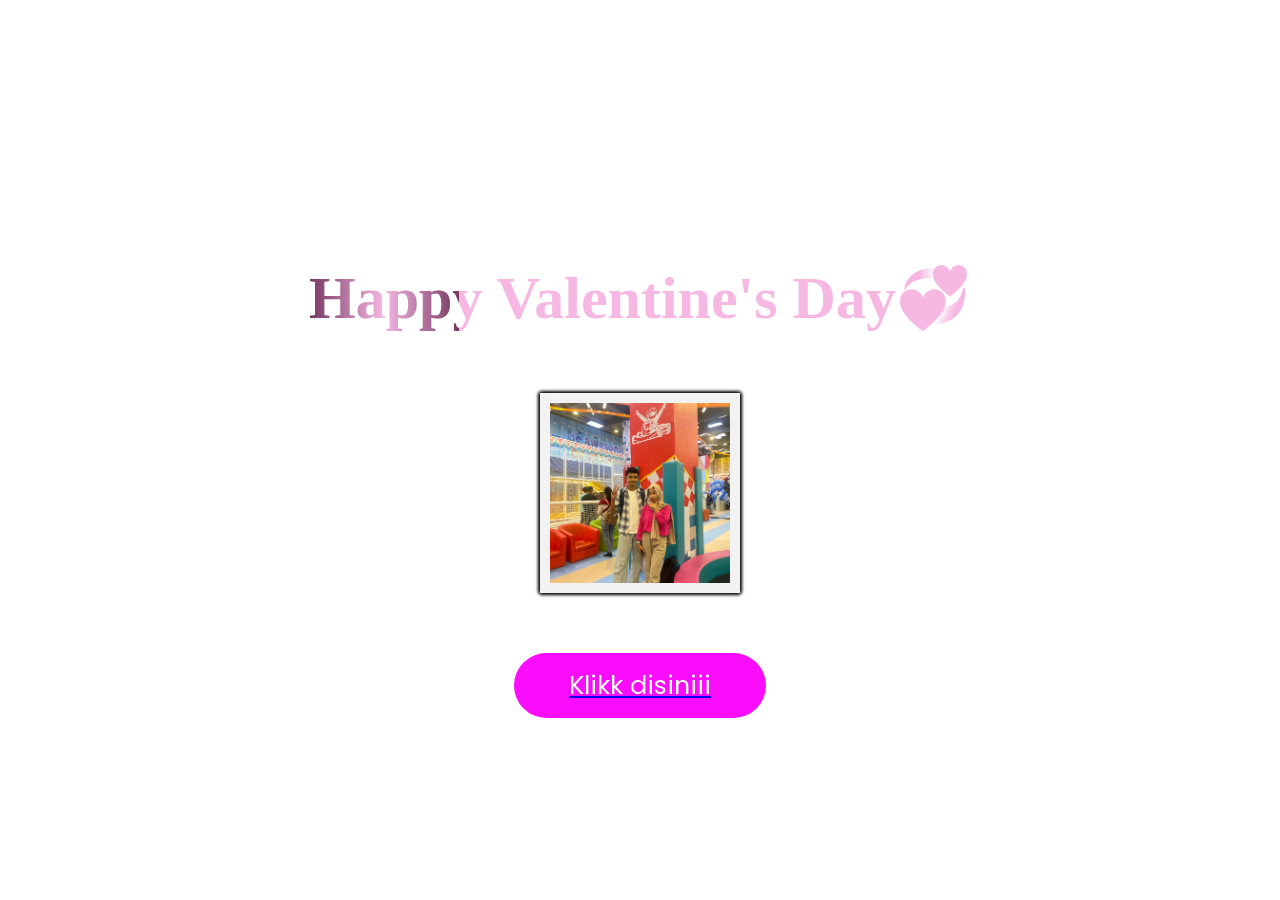
<file: index.html>
<!DOCTYPE html>
<html lang="en">

<head>
  <meta charset="UTF-8">
  <meta name="viewport" content="width=device-width, initial-scale=1.0">
  <title>buat iraaaa</title>
  <link rel="stylesheet" href="style.css">
  <link rel="preconnect" href="https://fonts.googleapis.com">
  <link rel="preconnect" href="https://fonts.gstatic.com" crossorigin>
  <link href="https://fonts.googleapis.com/css2?family=Poppins:wght@500;600&display=swap" rel="stylesheet">
</head>

<body>

  <div id="hedlinecontainer">
    <div id="shine">Happy Valentine's Day💞</div>
  </div>


  <div class="gallery">
    <img src="img/valentine 2.jpeg" alt="a lovely kiss in the night">
    <img src="img/valentine 3.jpeg" alt="a women inside a car">
    <img src="img/valentine 4.jpeg" alt="a baby">
    <img src="img/valentine 5.jpeg" alt="a girl in the forest">
    <img src="img/valentine 6.jpeg" alt="a girl">
    <img src="img/valentine7.jpeg" alt="a girl">
    <img src="img/valentine8.jpeg" alt="a girl">
    <img src="img/valentine9.jpeg" alt="a girl">
    <img src="img/valentine10.jpeg" alt="a girl">
  </div>

  <center>
    <a href="bunga/indexbunga.html">
      <div class="button">
        Klikk disiniii
      </div>
    </a>
  </center>

  <audio autoplay loop>
    <source src="backsong.mp3" type="audio/mp3">
</audio>



</body>

</html>
</file>
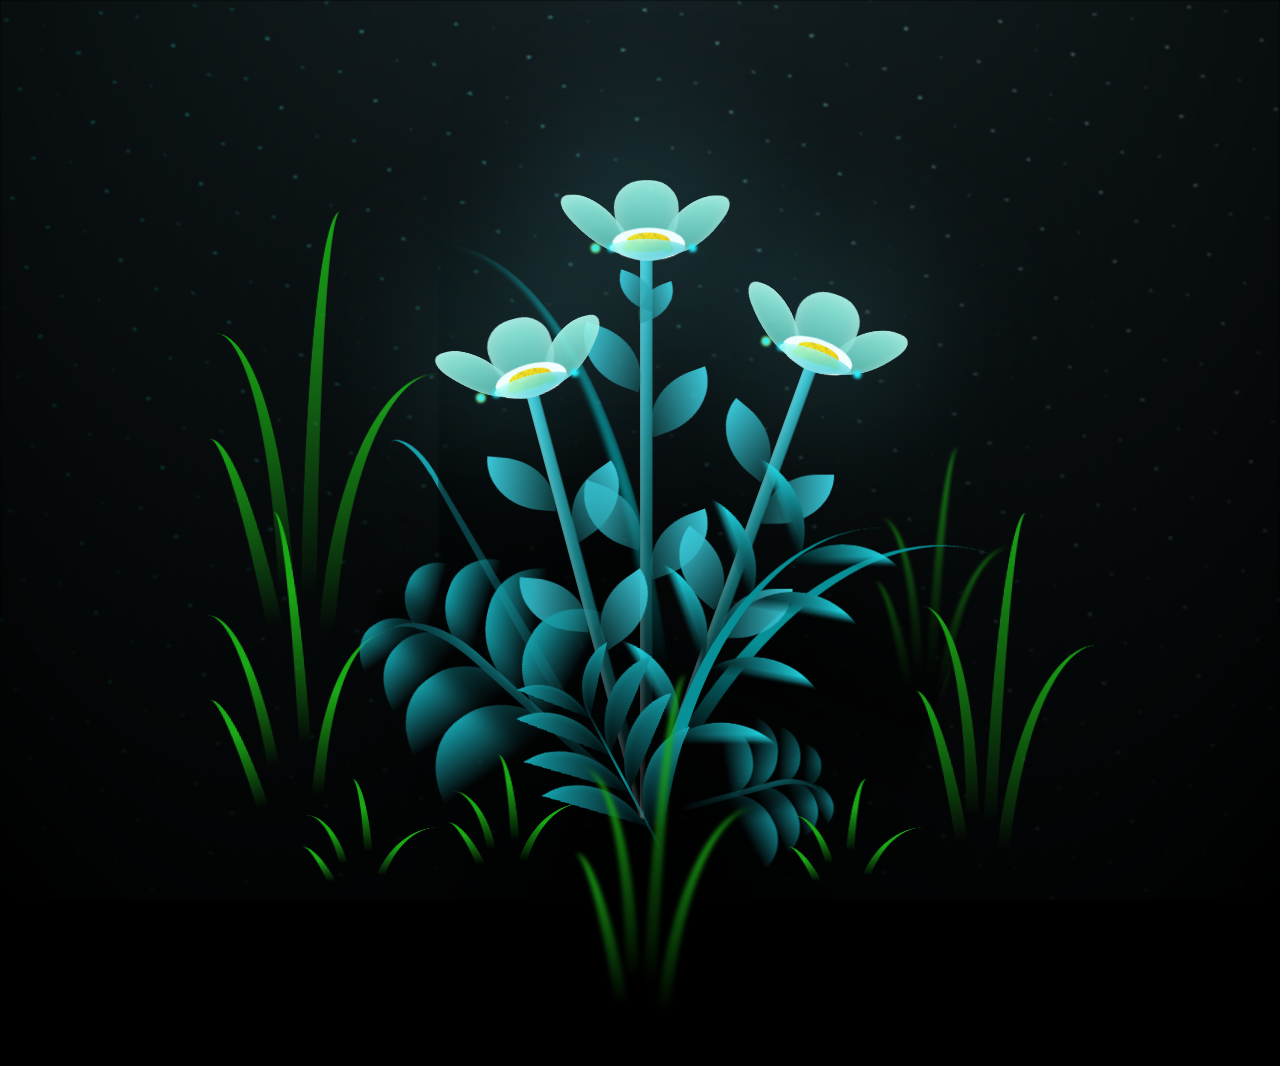
<file: bunga/flower.html>
<!DOCTYPE html>
<html lang="en">
<head>
    <meta charset="UTF-8">
    <meta http-equiv="X-UA-Compatible" content="IE=edge">
    <meta name="viewport" content="width=device-width, initial-scale=1.0">
    <link rel="stylesheet" href="css/main.css">
    <link rel="icon" href="img/flowers.png" type="image/x-icon">
    <title>flowers</title>
</head>
<body class="container">
  <!-- Pembuat code: https://codepen.io/mdusmanansari/pen/BamepLe -->
    <div class="night"></div>
    <div class="flowers">
      <div class="flower flower--1">
        <div class="flower__leafs flower__leafs--1">
          <div class="flower__leaf flower__leaf--1"></div>
          <div class="flower__leaf flower__leaf--2"></div>
          <div class="flower__leaf flower__leaf--3"></div>
          <div class="flower__leaf flower__leaf--4"></div>
          <div class="flower__white-circle"></div>
  
          <div class="flower__light flower__light--1"></div>
          <div class="flower__light flower__light--2"></div>
          <div class="flower__light flower__light--3"></div>
          <div class="flower__light flower__light--4"></div>
          <div class="flower__light flower__light--5"></div>
          <div class="flower__light flower__light--6"></div>
          <div class="flower__light flower__light--7"></div>
          <div class="flower__light flower__light--8"></div>
  
        </div>
        <div class="flower__line">
          <div class="flower__line__leaf flower__line__leaf--1"></div>
          <div class="flower__line__leaf flower__line__leaf--2"></div>
          <div class="flower__line__leaf flower__line__leaf--3"></div>
          <div class="flower__line__leaf flower__line__leaf--4"></div>
          <div class="flower__line__leaf flower__line__leaf--5"></div>
          <div class="flower__line__leaf flower__line__leaf--6"></div>
        </div>
      </div>
  
      <div class="flower flower--2">
        <div class="flower__leafs flower__leafs--2">
          <div class="flower__leaf flower__leaf--1"></div>
          <div class="flower__leaf flower__leaf--2"></div>
          <div class="flower__leaf flower__leaf--3"></div>
          <div class="flower__leaf flower__leaf--4"></div>
          <div class="flower__white-circle"></div>
  
          <div class="flower__light flower__light--1"></div>
          <div class="flower__light flower__light--2"></div>
          <div class="flower__light flower__light--3"></div>
          <div class="flower__light flower__light--4"></div>
          <div class="flower__light flower__light--5"></div>
          <div class="flower__light flower__light--6"></div>
          <div class="flower__light flower__light--7"></div>
          <div class="flower__light flower__light--8"></div>
  
        </div>
        <div class="flower__line">
          <div class="flower__line__leaf flower__line__leaf--1"></div>
          <div class="flower__line__leaf flower__line__leaf--2"></div>
          <div class="flower__line__leaf flower__line__leaf--3"></div>
          <div class="flower__line__leaf flower__line__leaf--4"></div>
        </div>
      </div>
  
      <div class="flower flower--3">
        <div class="flower__leafs flower__leafs--3">
          <div class="flower__leaf flower__leaf--1"></div>
          <div class="flower__leaf flower__leaf--2"></div>
          <div class="flower__leaf flower__leaf--3"></div>
          <div class="flower__leaf flower__leaf--4"></div>
          <div class="flower__white-circle"></div>
  
          <div class="flower__light flower__light--1"></div>
          <div class="flower__light flower__light--2"></div>
          <div class="flower__light flower__light--3"></div>
          <div class="flower__light flower__light--4"></div>
          <div class="flower__light flower__light--5"></div>
          <div class="flower__light flower__light--6"></div>
          <div class="flower__light flower__light--7"></div>
          <div class="flower__light flower__light--8"></div>
  
        </div>
        <div class="flower__line">
          <div class="flower__line__leaf flower__line__leaf--1"></div>
          <div class="flower__line__leaf flower__line__leaf--2"></div>
          <div class="flower__line__leaf flower__line__leaf--3"></div>
          <div class="flower__line__leaf flower__line__leaf--4"></div>
        </div>
      </div>
  
      <div class="grow-ans" style="--d:1.2s">
        <div class="flower__g-long">
          <div class="flower__g-long__top"></div>
          <div class="flower__g-long__bottom"></div>
        </div>
      </div>
  
      <div class="growing-grass">
        <div class="flower__grass flower__grass--1">
          <div class="flower__grass--top"></div>
          <div class="flower__grass--bottom"></div>
          <div class="flower__grass__leaf flower__grass__leaf--1"></div>
          <div class="flower__grass__leaf flower__grass__leaf--2"></div>
          <div class="flower__grass__leaf flower__grass__leaf--3"></div>
          <div class="flower__grass__leaf flower__grass__leaf--4"></div>
          <div class="flower__grass__leaf flower__grass__leaf--5"></div>
          <div class="flower__grass__leaf flower__grass__leaf--6"></div>
          <div class="flower__grass__leaf flower__grass__leaf--7"></div>
          <div class="flower__grass__leaf flower__grass__leaf--8"></div>
          <div class="flower__grass__overlay"></div>
        </div>
      </div>
  
      <div class="growing-grass">
        <div class="flower__grass flower__grass--2">
          <div class="flower__grass--top"></div>
          <div class="flower__grass--bottom"></div>
          <div class="flower__grass__leaf flower__grass__leaf--1"></div>
          <div class="flower__grass__leaf flower__grass__leaf--2"></div>
          <div class="flower__grass__leaf flower__grass__leaf--3"></div>
          <div class="flower__grass__leaf flower__grass__leaf--4"></div>
          <div class="flower__grass__leaf flower__grass__leaf--5"></div>
          <div class="flower__grass__leaf flower__grass__leaf--6"></div>
          <div class="flower__grass__leaf flower__grass__leaf--7"></div>
          <div class="flower__grass__leaf flower__grass__leaf--8"></div>
          <div class="flower__grass__overlay"></div>
        </div>
      </div>
  
      <div class="grow-ans" style="--d:2.4s">
        <div class="flower__g-right flower__g-right--1">
          <div class="leaf"></div>
        </div>
      </div>
  
      <div class="grow-ans" style="--d:2.8s">
        <div class="flower__g-right flower__g-right--2">
          <div class="leaf"></div>
        </div>
      </div>
  
      <div class="grow-ans" style="--d:2.8s">
        <div class="flower__g-front">
          <div class="flower__g-front__leaf-wrapper flower__g-front__leaf-wrapper--1">
            <div class="flower__g-front__leaf"></div>
          </div>
          <div class="flower__g-front__leaf-wrapper flower__g-front__leaf-wrapper--2">
            <div class="flower__g-front__leaf"></div>
          </div>
          <div class="flower__g-front__leaf-wrapper flower__g-front__leaf-wrapper--3">
            <div class="flower__g-front__leaf"></div>
          </div>
          <div class="flower__g-front__leaf-wrapper flower__g-front__leaf-wrapper--4">
            <div class="flower__g-front__leaf"></div>
          </div>
          <div class="flower__g-front__leaf-wrapper flower__g-front__leaf-wrapper--5">
            <div class="flower__g-front__leaf"></div>
          </div>
          <div class="flower__g-front__leaf-wrapper flower__g-front__leaf-wrapper--6">
            <div class="flower__g-front__leaf"></div>
          </div>
          <div class="flower__g-front__leaf-wrapper flower__g-front__leaf-wrapper--7">
            <div class="flower__g-front__leaf"></div>
          </div>
          <div class="flower__g-front__leaf-wrapper flower__g-front__leaf-wrapper--8">
            <div class="flower__g-front__leaf"></div>
          </div>
          <div class="flower__g-front__line"></div>
        </div>
      </div>
  
      <div class="grow-ans" style="--d:3.2s">
        <div class="flower__g-fr">
          <div class="leaf"></div>
          <div class="flower__g-fr__leaf flower__g-fr__leaf--1"></div>
          <div class="flower__g-fr__leaf flower__g-fr__leaf--2"></div>
          <div class="flower__g-fr__leaf flower__g-fr__leaf--3"></div>
          <div class="flower__g-fr__leaf flower__g-fr__leaf--4"></div>
          <div class="flower__g-fr__leaf flower__g-fr__leaf--5"></div>
          <div class="flower__g-fr__leaf flower__g-fr__leaf--6"></div>
          <div class="flower__g-fr__leaf flower__g-fr__leaf--7"></div>
          <div class="flower__g-fr__leaf flower__g-fr__leaf--8"></div>
        </div>
      </div>
  
      <div class="long-g long-g--0">
        <div class="grow-ans" style="--d:3s">
          <div class="leaf leaf--0"></div>
        </div>
        <div class="grow-ans" style="--d:2.2s">
          <div class="leaf leaf--1"></div>
        </div>
        <div class="grow-ans" style="--d:3.4s">
          <div class="leaf leaf--2"></div>
        </div>
        <div class="grow-ans" style="--d:3.6s">
          <div class="leaf leaf--3"></div>
        </div>
      </div>
  
      <div class="long-g long-g--1">
        <div class="grow-ans" style="--d:3.6s">
          <div class="leaf leaf--0"></div>
        </div>
        <div class="grow-ans" style="--d:3.8s">
          <div class="leaf leaf--1"></div>
        </div>
        <div class="grow-ans" style="--d:4s">
          <div class="leaf leaf--2"></div>
        </div>
        <div class="grow-ans" style="--d:4.2s">
          <div class="leaf leaf--3"></div>
        </div>
      </div>
  
      <div class="long-g long-g--2">
        <div class="grow-ans" style="--d:4s">
          <div class="leaf leaf--0"></div>
        </div>
        <div class="grow-ans" style="--d:4.2s">
          <div class="leaf leaf--1"></div>
        </div>
        <div class="grow-ans" style="--d:4.4s">
          <div class="leaf leaf--2"></div>
        </div>
        <div class="grow-ans" style="--d:4.6s">
          <div class="leaf leaf--3"></div>
        </div>
      </div>
  
      <div class="long-g long-g--3">
        <div class="grow-ans" style="--d:4s">
          <div class="leaf leaf--0"></div>
        </div>
        <div class="grow-ans" style="--d:4.2s">
          <div class="leaf leaf--1"></div>
        </div>
        <div class="grow-ans" style="--d:3s">
          <div class="leaf leaf--2"></div>
        </div>
        <div class="grow-ans" style="--d:3.6s">
          <div class="leaf leaf--3"></div>
        </div>
      </div>
  
      <div class="long-g long-g--4">
        <div class="grow-ans" style="--d:4s">
          <div class="leaf leaf--0"></div>
        </div>
        <div class="grow-ans" style="--d:4.2s">
          <div class="leaf leaf--1"></div>
        </div>
        <div class="grow-ans" style="--d:3s">
          <div class="leaf leaf--2"></div>
        </div>
        <div class="grow-ans" style="--d:3.6s">
          <div class="leaf leaf--3"></div>
        </div>
      </div>
  
      <div class="long-g long-g--5">
        <div class="grow-ans" style="--d:4s">
          <div class="leaf leaf--0"></div>
        </div>
        <div class="grow-ans" style="--d:4.2s">
          <div class="leaf leaf--1"></div>
        </div>
        <div class="grow-ans" style="--d:3s">
          <div class="leaf leaf--2"></div>
        </div>
        <div class="grow-ans" style="--d:3.6s">
          <div class="leaf leaf--3"></div>
        </div>
      </div>
  
      <div class="long-g long-g--6">
        <div class="grow-ans" style="--d:4.2s">
          <div class="leaf leaf--0"></div>
        </div>
        <div class="grow-ans" style="--d:4.4s">
          <div class="leaf leaf--1"></div>
        </div>
        <div class="grow-ans" style="--d:4.6s">
          <div class="leaf leaf--2"></div>
        </div>
        <div class="grow-ans" style="--d:4.8s">
          <div class="leaf leaf--3"></div>
        </div>
      </div>
  
      <div class="long-g long-g--7">
        <div class="grow-ans" style="--d:3s">
          <div class="leaf leaf--0"></div>
        </div>
        <div class="grow-ans" style="--d:3.2s">
          <div class="leaf leaf--1"></div>
        </div>
        <div class="grow-ans" style="--d:3.5s">
          <div class="leaf leaf--2"></div>
        </div>
        <div class="grow-ans" style="--d:3.6s">
          <div class="leaf leaf--3"></div>
        </div>
      </div>
    </div>
    <script src="main.js"></script>
  </body>
</html>
</file>
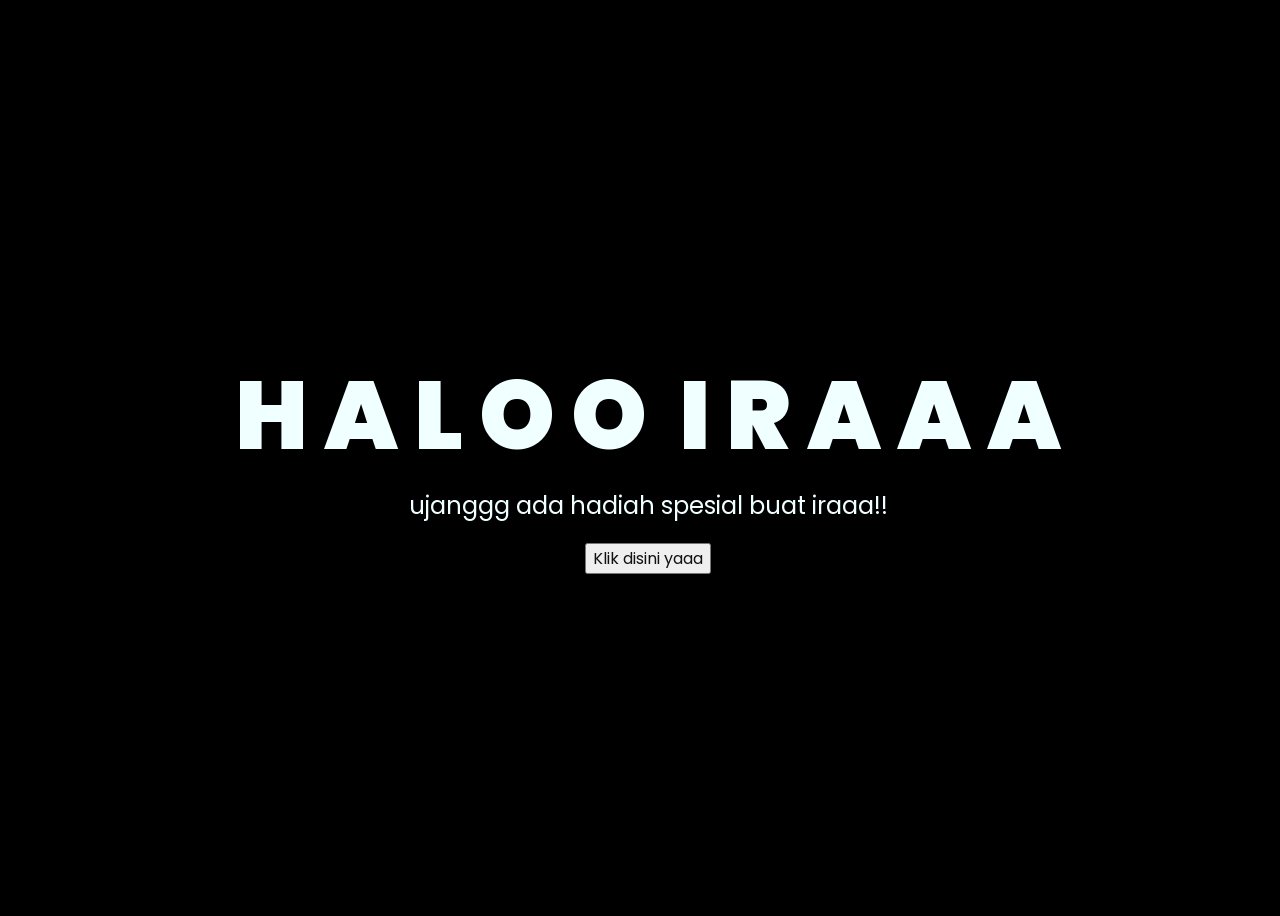
<file: bunga/indexbunga.html>
<!DOCTYPE html>
<html lang="en">
<head>
    <meta charset="UTF-8">
    <meta http-equiv="X-UA-Compatible" content="IE=edge">
    <meta name="viewport" content="width=device-width, initial-scale=1.0">
    <link rel="stylesheet" href="css/style.css">
    <link rel="icon" href="img/flowers.png" type="image/x-icon">
    <title>Flowers</title>
</head>
<body>
    <div class="greetings">
    <!-- silahkan menambah kata sesuai keinginan dengan <span>text...</span -->
        <span>H</span>
        <span>A</span>
        <span>L</span>
        <span>O</span>
        <span>O</span>
        <span>‎ </span>
        <span>I</span>
        <span>R</span>
        <span>A</span>
        <span>A</span>
        <span>A</span>
    </div>
    <div class="description">
        <span>ujanggg ada hadiah spesial buat iraaa!!</span>
    </div>
    <div class="button">
        <button>
            <a href="flower.html">Klik disini yaaa</a>
        </button>
        
    </div>
</body>
</html>
</file>
<file: style.css>
@import url('https://fonts.googleapis.com/css2?family=Poppins:ital,wght@0,500;1,900&display=swap');
/* Base styles */
body {
  margin: 0;
  min-height: 100vh;
  display: grid;
  place-content: center;
  background: #ffffff;
  overflow: hidden;
}

/* Gallery container */
.gallery {
  --d: 10s; /* duration */
  display: grid;
  place-items: center;
  width: 220px;
  margin: 0 auto; /* Center the gallery instead of fixed margin */
  padding: 0 20px; /* Add padding for smaller screens */
  box-sizing: border-box;
}

/* Gallery images */
.gallery > img {
  grid-area: 1/1;
  width: 100%;
  aspect-ratio: 1;
  object-fit: cover;
  border: 10px solid #f2f2f2;
  box-shadow: 0 0 4px #0007;
  z-index: 2;
  animation: slide var(--d) infinite, z-order var(--d) infinite steps(1);
}

/* Individual image animations */
.gallery img:last-child {
  animation-name: slide, z-order-last;
}

.gallery > img:nth-child(1) { animation-delay: calc(0*var(--d));    --r: 16deg; }
.gallery > img:nth-child(2) { animation-delay: calc(-0.2*var(--d)); --r: -1deg; }
.gallery > img:nth-child(3) { animation-delay: calc(-0.4*var(--d)); --r: -19deg; }
.gallery > img:nth-child(4) { animation-delay: calc(-0.6*var(--d)); --r: 6deg; }
.gallery > img:nth-child(5) { animation-delay: calc(-0.8*var(--d)); --r: -8deg; }

/* Headline container */
#hedlinecontainer {
  display: flex;
  justify-content: center;
  align-items: center;
  margin-top: 20px;
  margin-bottom: 60px;
  padding: 0 15px; /* Add padding for smaller screens */
}

/* Shine effect text */
#shine {
  font-size: clamp(22px, 5vw, 60px); /* Responsive font size */
  font-weight: bold;
  color: rgba(255, 0, 234, 0.419);
  z-index: 10;
  background: -webkit-gradient(linear, left top, right top, from(#222), to(#222), color-stop(0.5, #fff)) 0 0 no-repeat;
  -webkit-background-size: 150px;
  background-clip: text;
  -webkit-background-clip: text;
  -webkit-text-fill-color: transparent;
  -webkit-animation-name: shine;
  -webkit-animation-duration: 3s;
  -webkit-animation-iteration-count: infinite;
  text-shadow: 0 0px 0px rgba(233, 85, 189, 0.419);
}

/* Button styles */
.button {
  font-size: clamp(1rem, 2vw, 2rem); /* Responsive font size */
  box-shadow: 0px 0px 10px;
  border-radius: 90px;
  background-color: rgb(250, 13, 250);
  padding: 0.5em 1em; /* Use relative units */
  text-align: center;
  position: relative;
  top: 60px;
  color: #fff;
  width: min(200px, 80%); /* Responsive width */
  margin: 0 auto; /* Center the button */
  display: flex;
  justify-content: center;
  align-items: center;
  font-family: 'Poppins',cursive;
}

.button a {
  text-decoration: none;
  font-size: 1rem;
  color: #111;
}

/* Animations */
@keyframes slide {
  10% {
    transform: translateX(120%) rotate(var(--r));
  }
  0%, 100%, 20% {
    transform: translateX(0%) rotate(var(--r));
  }
}

@keyframes z-order {
  10%, 20% { z-index: 1; }
  80% { z-index: 2; }
}

@keyframes z-order-last {
  10%, 20% { z-index: 1; }
  90% { z-index: 2; }
}

@-webkit-keyframes shine {
  0%, 10% { background-position: -1000px; }
  20% { background-position: top left; }
  90% { background-position: top right; }
  100% { background-position: 1000px; }
}

/* Media Queries */
@media only screen and (max-width: 768px) {
  .gallery {
    width: min(220px, 90vw); /* Responsive gallery width */
    margin: 0 auto;
  }
  
  #hedlinecontainer {
    margin-bottom: 40px;
  }
  
  .button {
    top: 40px;
  }
}

/* Small screens */
@media only screen and (max-width: 480px) {
  .gallery > img {
    border-width: 5px; /* Smaller border for mobile */
  }
  
  #hedlinecontainer {
    margin-bottom: 30px;
  }
  
  .button {
    top: 30px;
  }
}
.button:hover{
  box-shadow: 0px 0px 30px rgb(250, 12, 246);
}

.bg_heart {
  position: relative;
  top: 0;
  left: 0;
  width: 100%;
  height: 100%;
  overflow: hidden;
}

.heart {
  position: absolute;
  top: -50%;
  -webkit-transform: rotate(-45deg);
  -moz-transform: rotate(-45deg);
  -m-transform: rotate(-45deg);
  transform: rotate(-45deg);
}
.heart:before {
  position: absolute;
  top: -50%;
  left: 0;
  display: block;
  content: "";
  width: 100%;
  height: 100%;
  background: inherit;
  border-radius: 100%;
}
.heart:after {
  position: absolute;
  top: 0;
  right: -50%;
  display: block;
  content: "";
  width: 100%;
  height: 100%;
  background: inherit;
  border-radius: 100%;
}

@-webkit-keyframes love {
  0% {
    top: 110%;
  }
}
@-moz-keyframes love {
  0% {
    top: 110%;
  }
}
@-ms-keyframes love {
  0% {
    top: 110%;
  }
}
@keyframes love {
  0% {
    top: 110%;
  }
}
</file>
<file: bunga/css/main.css>
*,
*::after,
*::before {
  padding: 0;
  margin: 0;
  box-sizing: border-box;
}

:root {
  --dark-color: #000;
}

body {
  display: flex;
  align-items: flex-end;
  justify-content: center;
  min-height: 100vh;
  background-color: var(--dark-color);
  overflow: hidden;
  perspective: 1000px;
}

.night {
  position: fixed;
  left: 50%;
  top: 0;
  transform: translateX(-50%);
  width: 100%;
  height: 100%;
  filter: blur(0.1vmin);
  background-image: radial-gradient(ellipse at top, transparent 0%, var(--dark-color)), radial-gradient(ellipse at bottom, var(--dark-color), rgba(145, 233, 255, 0.2)), repeating-linear-gradient(220deg, rgb(0, 0, 0) 0px, rgb(0, 0, 0) 19px, transparent 19px, transparent 22px), repeating-linear-gradient(189deg, rgb(0, 0, 0) 0px, rgb(0, 0, 0) 19px, transparent 19px, transparent 22px), repeating-linear-gradient(148deg, rgb(0, 0, 0) 0px, rgb(0, 0, 0) 19px, transparent 19px, transparent 22px), linear-gradient(90deg, rgb(0, 255, 250), rgb(240, 240, 240));
}

.flowers {
  position: relative;
  transform: scale(0.9);
}

.flower {
  position: absolute;
  bottom: 10vmin;
  transform-origin: bottom center;
  z-index: 10;
  --fl-speed: 0.8s;
}
.flower--1 {
  -webkit-animation: moving-flower-1 4s linear infinite;
          animation: moving-flower-1 4s linear infinite;
}
.flower--1 .flower__line {
  height: 70vmin;
  -webkit-animation-delay: 0.3s;
          animation-delay: 0.3s;
}
.flower--1 .flower__line__leaf--1 {
  -webkit-animation: blooming-leaf-right var(--fl-speed) 1.6s backwards;
          animation: blooming-leaf-right var(--fl-speed) 1.6s backwards;
}
.flower--1 .flower__line__leaf--2 {
  -webkit-animation: blooming-leaf-right var(--fl-speed) 1.4s backwards;
          animation: blooming-leaf-right var(--fl-speed) 1.4s backwards;
}
.flower--1 .flower__line__leaf--3 {
  -webkit-animation: blooming-leaf-left var(--fl-speed) 1.2s backwards;
          animation: blooming-leaf-left var(--fl-speed) 1.2s backwards;
}
.flower--1 .flower__line__leaf--4 {
  -webkit-animation: blooming-leaf-left var(--fl-speed) 1s backwards;
          animation: blooming-leaf-left var(--fl-speed) 1s backwards;
}
.flower--1 .flower__line__leaf--5 {
  -webkit-animation: blooming-leaf-right var(--fl-speed) 1.8s backwards;
          animation: blooming-leaf-right var(--fl-speed) 1.8s backwards;
}
.flower--1 .flower__line__leaf--6 {
  -webkit-animation: blooming-leaf-left var(--fl-speed) 2s backwards;
          animation: blooming-leaf-left var(--fl-speed) 2s backwards;
}
.flower--2 {
  left: 50%;
  transform: rotate(20deg);
  -webkit-animation: moving-flower-2 4s linear infinite;
          animation: moving-flower-2 4s linear infinite;
}
.flower--2 .flower__line {
  height: 60vmin;
  -webkit-animation-delay: 0.6s;
          animation-delay: 0.6s;
}
.flower--2 .flower__line__leaf--1 {
  -webkit-animation: blooming-leaf-right var(--fl-speed) 1.9s backwards;
          animation: blooming-leaf-right var(--fl-speed) 1.9s backwards;
}
.flower--2 .flower__line__leaf--2 {
  -webkit-animation: blooming-leaf-right var(--fl-speed) 1.7s backwards;
          animation: blooming-leaf-right var(--fl-speed) 1.7s backwards;
}
.flower--2 .flower__line__leaf--3 {
  -webkit-animation: blooming-leaf-left var(--fl-speed) 1.5s backwards;
          animation: blooming-leaf-left var(--fl-speed) 1.5s backwards;
}
.flower--2 .flower__line__leaf--4 {
  -webkit-animation: blooming-leaf-left var(--fl-speed) 1.3s backwards;
          animation: blooming-leaf-left var(--fl-speed) 1.3s backwards;
}
.flower--3 {
  left: 50%;
  transform: rotate(-15deg);
  -webkit-animation: moving-flower-3 4s linear infinite;
          animation: moving-flower-3 4s linear infinite;
}
.flower--3 .flower__line {
  -webkit-animation-delay: 0.9s;
          animation-delay: 0.9s;
}
.flower--3 .flower__line__leaf--1 {
  -webkit-animation: blooming-leaf-right var(--fl-speed) 2.5s backwards;
          animation: blooming-leaf-right var(--fl-speed) 2.5s backwards;
}
.flower--3 .flower__line__leaf--2 {
  -webkit-animation: blooming-leaf-right var(--fl-speed) 2.3s backwards;
          animation: blooming-leaf-right var(--fl-speed) 2.3s backwards;
}
.flower--3 .flower__line__leaf--3 {
  -webkit-animation: blooming-leaf-left var(--fl-speed) 2.1s backwards;
          animation: blooming-leaf-left var(--fl-speed) 2.1s backwards;
}
.flower--3 .flower__line__leaf--4 {
  -webkit-animation: blooming-leaf-left var(--fl-speed) 1.9s backwards;
          animation: blooming-leaf-left var(--fl-speed) 1.9s backwards;
}
.flower__leafs {
  position: relative;
  -webkit-animation: blooming-flower 2s backwards;
          animation: blooming-flower 2s backwards;
}
.flower__leafs--1 {
  -webkit-animation-delay: 1.1s;
          animation-delay: 1.1s;
}
.flower__leafs--2 {
  -webkit-animation-delay: 1.4s;
          animation-delay: 1.4s;
}
.flower__leafs--3 {
  -webkit-animation-delay: 1.7s;
          animation-delay: 1.7s;
}
.flower__leafs::after {
  content: "";
  position: absolute;
  left: 0;
  top: 0;
  transform: translate(-50%, -100%);
  width: 8vmin;
  height: 8vmin;
  background-color: #6bf0ff;
  filter: blur(10vmin);
}
.flower__leaf {
  position: absolute;
  bottom: 0;
  left: 50%;
  width: 8vmin;
  height: 11vmin;
  border-radius: 51% 49% 47% 53%/44% 45% 55% 69%;
  background-color: #a7ffee;
  background-image: linear-gradient(to top, #54b8aa, #a7ffee);
  transform-origin: bottom center;
  opacity: 0.9;
  box-shadow: inset 0 0 2vmin rgba(255, 255, 255, 0.5);
}
.flower__leaf--1 {
  transform: translate(-10%, 1%) rotateY(40deg) rotateX(-50deg);
}
.flower__leaf--2 {
  transform: translate(-50%, -4%) rotateX(40deg);
}
.flower__leaf--3 {
  transform: translate(-90%, 0%) rotateY(45deg) rotateX(50deg);
}
.flower__leaf--4 {
  width: 8vmin;
  height: 8vmin;
  transform-origin: bottom left;
  border-radius: 4vmin 10vmin 4vmin 4vmin;
  transform: translate(0%, 18%) rotateX(70deg) rotate(-43deg);
  background-image: linear-gradient(to top, #39c6d6, #a7ffee);
  z-index: 1;
  opacity: 0.8;
}
.flower__white-circle {
  position: absolute;
  left: -3.5vmin;
  top: -3vmin;
  width: 9vmin;
  height: 4vmin;
  border-radius: 50%;
  background-color: #fff;
}
.flower__white-circle::after {
  content: "";
  position: absolute;
  left: 50%;
  top: 45%;
  transform: translate(-50%, -50%);
  width: 60%;
  height: 60%;
  border-radius: inherit;
  background-image: repeating-linear-gradient(135deg, rgba(0, 0, 0, 0.03) 0px, rgba(0, 0, 0, 0.03) 1px, transparent 1px, transparent 12px), repeating-linear-gradient(45deg, rgba(0, 0, 0, 0.03) 0px, rgba(0, 0, 0, 0.03) 1px, transparent 1px, transparent 12px), repeating-linear-gradient(67.5deg, rgba(0, 0, 0, 0.03) 0px, rgba(0, 0, 0, 0.03) 1px, transparent 1px, transparent 12px), repeating-linear-gradient(135deg, rgba(0, 0, 0, 0.03) 0px, rgba(0, 0, 0, 0.03) 1px, transparent 1px, transparent 12px), repeating-linear-gradient(45deg, rgba(0, 0, 0, 0.03) 0px, rgba(0, 0, 0, 0.03) 1px, transparent 1px, transparent 12px), repeating-linear-gradient(112.5deg, rgba(0, 0, 0, 0.03) 0px, rgba(0, 0, 0, 0.03) 1px, transparent 1px, transparent 12px), repeating-linear-gradient(112.5deg, rgba(0, 0, 0, 0.03) 0px, rgba(0, 0, 0, 0.03) 1px, transparent 1px, transparent 12px), repeating-linear-gradient(45deg, rgba(0, 0, 0, 0.03) 0px, rgba(0, 0, 0, 0.03) 1px, transparent 1px, transparent 12px), repeating-linear-gradient(22.5deg, rgba(0, 0, 0, 0.03) 0px, rgba(0, 0, 0, 0.03) 1px, transparent 1px, transparent 12px), repeating-linear-gradient(45deg, rgba(0, 0, 0, 0.03) 0px, rgba(0, 0, 0, 0.03) 1px, transparent 1px, transparent 12px), repeating-linear-gradient(22.5deg, rgba(0, 0, 0, 0.03) 0px, rgba(0, 0, 0, 0.03) 1px, transparent 1px, transparent 12px), repeating-linear-gradient(135deg, rgba(0, 0, 0, 0.03) 0px, rgba(0, 0, 0, 0.03) 1px, transparent 1px, transparent 12px), repeating-linear-gradient(157.5deg, rgba(0, 0, 0, 0.03) 0px, rgba(0, 0, 0, 0.03) 1px, transparent 1px, transparent 12px), repeating-linear-gradient(67.5deg, rgba(0, 0, 0, 0.03) 0px, rgba(0, 0, 0, 0.03) 1px, transparent 1px, transparent 12px), repeating-linear-gradient(67.5deg, rgba(0, 0, 0, 0.03) 0px, rgba(0, 0, 0, 0.03) 1px, transparent 1px, transparent 12px), linear-gradient(90deg, rgb(255, 235, 18), rgb(255, 206, 0));
}
.flower__line {
  height: 55vmin;
  width: 1.5vmin;
  background-image: linear-gradient(to left, rgba(0, 0, 0, 0.2), transparent, rgba(255, 255, 255, 0.2)), linear-gradient(to top, transparent 10%, #14757a, #39c6d6);
  box-shadow: inset 0 0 2px rgba(0, 0, 0, 0.5);
  -webkit-animation: grow-flower-tree 4s backwards;
          animation: grow-flower-tree 4s backwards;
}
.flower__line__leaf {
  --w: 7vmin;
  --h: calc(var(--w) + 2vmin);
  position: absolute;
  top: 20%;
  left: 90%;
  width: var(--w);
  height: var(--h);
  border-top-right-radius: var(--h);
  border-bottom-left-radius: var(--h);
  background-image: linear-gradient(to top, rgba(20, 117, 122, 0.4), #39c6d6);
}
.flower__line__leaf--1 {
  transform: rotate(70deg) rotateY(30deg);
}
.flower__line__leaf--2 {
  top: 45%;
  transform: rotate(70deg) rotateY(30deg);
}
.flower__line__leaf--3, .flower__line__leaf--4, .flower__line__leaf--6 {
  border-top-right-radius: 0;
  border-bottom-left-radius: 0;
  border-top-left-radius: var(--h);
  border-bottom-right-radius: var(--h);
  left: -460%;
  top: 12%;
  transform: rotate(-70deg) rotateY(30deg);
}
.flower__line__leaf--4 {
  top: 40%;
}
.flower__line__leaf--5 {
  top: 0;
  transform-origin: left;
  transform: rotate(70deg) rotateY(30deg) scale(0.6);
}
.flower__line__leaf--6 {
  top: -2%;
  left: -450%;
  transform-origin: right;
  transform: rotate(-70deg) rotateY(30deg) scale(0.6);
}
.flower__light {
  position: absolute;
  bottom: 0vmin;
  width: 1vmin;
  height: 1vmin;
  background-color: rgb(255, 251, 0);
  border-radius: 50%;
  filter: blur(0.2vmin);
  -webkit-animation: light-ans 4s linear infinite backwards;
          animation: light-ans 4s linear infinite backwards;
}
.flower__light:nth-child(odd) {
  background-color: #23f0ff;
}
.flower__light--1 {
  left: -2vmin;
  -webkit-animation-delay: 1s;
          animation-delay: 1s;
}
.flower__light--2 {
  left: 3vmin;
  -webkit-animation-delay: 0.5s;
          animation-delay: 0.5s;
}
.flower__light--3 {
  left: -6vmin;
  -webkit-animation-delay: 0.3s;
          animation-delay: 0.3s;
}
.flower__light--4 {
  left: 6vmin;
  -webkit-animation-delay: 0.9s;
          animation-delay: 0.9s;
}
.flower__light--5 {
  left: -1vmin;
  -webkit-animation-delay: 1.5s;
          animation-delay: 1.5s;
}
.flower__light--6 {
  left: -4vmin;
  -webkit-animation-delay: 3s;
          animation-delay: 3s;
}
.flower__light--7 {
  left: 3vmin;
  -webkit-animation-delay: 2s;
          animation-delay: 2s;
}
.flower__light--8 {
  left: -6vmin;
  -webkit-animation-delay: 3.5s;
          animation-delay: 3.5s;
}
.flower__grass {
  --c: #159faa;
  --line-w: 1.5vmin;
  position: absolute;
  bottom: 12vmin;
  left: -7vmin;
  display: flex;
  flex-direction: column;
  align-items: flex-end;
  z-index: 20;
  transform-origin: bottom center;
  transform: rotate(-48deg) rotateY(40deg);
}
.flower__grass--1 {
  -webkit-animation: moving-grass 2s linear infinite;
          animation: moving-grass 2s linear infinite;
}
.flower__grass--2 {
  left: 2vmin;
  bottom: 10vmin;
  transform: scale(0.5) rotate(75deg) rotateX(10deg) rotateY(-200deg);
  opacity: 0.8;
  z-index: 0;
  -webkit-animation: moving-grass--2 1.5s linear infinite;
          animation: moving-grass--2 1.5s linear infinite;
}
.flower__grass--top {
  width: 7vmin;
  height: 10vmin;
  border-top-right-radius: 100%;
  border-right: var(--line-w) solid var(--c);
  transform-origin: bottom center;
  transform: rotate(-2deg);
}
.flower__grass--bottom {
  margin-top: -2px;
  width: var(--line-w);
  height: 25vmin;
  background-image: linear-gradient(to top, transparent, var(--c));
}
.flower__grass__leaf {
  --size: 10vmin;
  position: absolute;
  width: calc(var(--size) * 2.1);
  height: var(--size);
  border-top-left-radius: var(--size);
  border-top-right-radius: var(--size);
  background-image: linear-gradient(to top, transparent, transparent 30%, var(--c));
  z-index: 100;
}
.flower__grass__leaf--1 {
  top: -6%;
  left: 30%;
  --size: 6vmin;
  transform: rotate(-20deg);
  -webkit-animation: growing-grass-ans--1 2s 2.6s backwards;
          animation: growing-grass-ans--1 2s 2.6s backwards;
}
@-webkit-keyframes growing-grass-ans--1 {
  0% {
    transform-origin: bottom left;
    transform: rotate(-20deg) scale(0);
  }
}
@keyframes growing-grass-ans--1 {
  0% {
    transform-origin: bottom left;
    transform: rotate(-20deg) scale(0);
  }
}
.flower__grass__leaf--2 {
  top: -5%;
  left: -110%;
  --size: 6vmin;
  transform: rotate(10deg);
  -webkit-animation: growing-grass-ans--2 2s 2.4s linear backwards;
          animation: growing-grass-ans--2 2s 2.4s linear backwards;
}
@-webkit-keyframes growing-grass-ans--2 {
  0% {
    transform-origin: bottom right;
    transform: rotate(10deg) scale(0);
  }
}
@keyframes growing-grass-ans--2 {
  0% {
    transform-origin: bottom right;
    transform: rotate(10deg) scale(0);
  }
}
.flower__grass__leaf--3 {
  top: 5%;
  left: 60%;
  --size: 8vmin;
  transform: rotate(-18deg) rotateX(-20deg);
  -webkit-animation: growing-grass-ans--3 2s 2.2s linear backwards;
          animation: growing-grass-ans--3 2s 2.2s linear backwards;
}
@-webkit-keyframes growing-grass-ans--3 {
  0% {
    transform-origin: bottom left;
    transform: rotate(-18deg) rotateX(-20deg) scale(0);
  }
}
@keyframes growing-grass-ans--3 {
  0% {
    transform-origin: bottom left;
    transform: rotate(-18deg) rotateX(-20deg) scale(0);
  }
}
.flower__grass__leaf--4 {
  top: 6%;
  left: -135%;
  --size: 8vmin;
  transform: rotate(2deg);
  -webkit-animation: growing-grass-ans--4 2s 2s linear backwards;
          animation: growing-grass-ans--4 2s 2s linear backwards;
}
@-webkit-keyframes growing-grass-ans--4 {
  0% {
    transform-origin: bottom right;
    transform: rotate(2deg) scale(0);
  }
}
@keyframes growing-grass-ans--4 {
  0% {
    transform-origin: bottom right;
    transform: rotate(2deg) scale(0);
  }
}
.flower__grass__leaf--5 {
  top: 20%;
  left: 60%;
  --size: 10vmin;
  transform: rotate(-24deg) rotateX(-20deg);
  -webkit-animation: growing-grass-ans--5 2s 1.8s linear backwards;
          animation: growing-grass-ans--5 2s 1.8s linear backwards;
}
@-webkit-keyframes growing-grass-ans--5 {
  0% {
    transform-origin: bottom left;
    transform: rotate(-24deg) rotateX(-20deg) scale(0);
  }
}
@keyframes growing-grass-ans--5 {
  0% {
    transform-origin: bottom left;
    transform: rotate(-24deg) rotateX(-20deg) scale(0);
  }
}
.flower__grass__leaf--6 {
  top: 22%;
  left: -180%;
  --size: 10vmin;
  transform: rotate(10deg);
  -webkit-animation: growing-grass-ans--6 2s 1.6s linear backwards;
          animation: growing-grass-ans--6 2s 1.6s linear backwards;
}
@-webkit-keyframes growing-grass-ans--6 {
  0% {
    transform-origin: bottom right;
    transform: rotate(10deg) scale(0);
  }
}
@keyframes growing-grass-ans--6 {
  0% {
    transform-origin: bottom right;
    transform: rotate(10deg) scale(0);
  }
}
.flower__grass__leaf--7 {
  top: 39%;
  left: 70%;
  --size: 10vmin;
  transform: rotate(-10deg);
  -webkit-animation: growing-grass-ans--7 2s 1.4s linear backwards;
          animation: growing-grass-ans--7 2s 1.4s linear backwards;
}
@-webkit-keyframes growing-grass-ans--7 {
  0% {
    transform-origin: bottom left;
    transform: rotate(-10deg) scale(0);
  }
}
@keyframes growing-grass-ans--7 {
  0% {
    transform-origin: bottom left;
    transform: rotate(-10deg) scale(0);
  }
}
.flower__grass__leaf--8 {
  top: 40%;
  left: -215%;
  --size: 11vmin;
  transform: rotate(10deg);
  -webkit-animation: growing-grass-ans--8 2s 1.2s linear backwards;
          animation: growing-grass-ans--8 2s 1.2s linear backwards;
}
@-webkit-keyframes growing-grass-ans--8 {
  0% {
    transform-origin: bottom right;
    transform: rotate(10deg) scale(0);
  }
}
@keyframes growing-grass-ans--8 {
  0% {
    transform-origin: bottom right;
    transform: rotate(10deg) scale(0);
  }
}
.flower__grass__overlay {
  position: absolute;
  top: -10%;
  right: 0%;
  width: 100%;
  height: 100%;
  background-color: rgba(0, 0, 0, 0.6);
  filter: blur(1.5vmin);
  z-index: 100;
}
.flower__g-long {
  --w: 2vmin;
  --h: 6vmin;
  --c: #159faa;
  position: absolute;
  bottom: 10vmin;
  left: -3vmin;
  transform-origin: bottom center;
  transform: rotate(-30deg) rotateY(-20deg);
  display: flex;
  flex-direction: column;
  align-items: flex-end;
  -webkit-animation: flower-g-long-ans 3s linear infinite;
          animation: flower-g-long-ans 3s linear infinite;
}
@-webkit-keyframes flower-g-long-ans {
  0%, 100% {
    transform: rotate(-30deg) rotateY(-20deg);
  }
  50% {
    transform: rotate(-32deg) rotateY(-20deg);
  }
}
@keyframes flower-g-long-ans {
  0%, 100% {
    transform: rotate(-30deg) rotateY(-20deg);
  }
  50% {
    transform: rotate(-32deg) rotateY(-20deg);
  }
}
.flower__g-long__top {
  top: calc(var(--h) * -1);
  width: calc(var(--w) + 1vmin);
  height: var(--h);
  border-top-right-radius: 100%;
  border-right: 0.7vmin solid var(--c);
  transform: translate(-0.7vmin, 1vmin);
}
.flower__g-long__bottom {
  width: var(--w);
  height: 50vmin;
  transform-origin: bottom center;
  background-image: linear-gradient(to top, transparent 30%, var(--c));
  box-shadow: inset 0 0 2px rgba(0, 0, 0, 0.5);
  -webkit-clip-path: polygon(35% 0, 65% 1%, 100% 100%, 0% 100%);
          clip-path: polygon(35% 0, 65% 1%, 100% 100%, 0% 100%);
}
.flower__g-right {
  position: absolute;
  bottom: 6vmin;
  left: -2vmin;
  transform-origin: bottom left;
  transform: rotate(20deg);
}
.flower__g-right .leaf {
  width: 30vmin;
  height: 50vmin;
  border-top-left-radius: 100%;
  border-left: 2vmin solid #079097;
  background-image: linear-gradient(to bottom, transparent, var(--dark-color) 60%);
  -webkit-mask-image: linear-gradient(to top, transparent 30%, #079097 60%);
}
.flower__g-right--1 {
  -webkit-animation: flower-g-right-ans 2.5s linear infinite;
          animation: flower-g-right-ans 2.5s linear infinite;
}
.flower__g-right--2 {
  left: 5vmin;
  transform: rotateY(-180deg);
  -webkit-animation: flower-g-right-ans--2 3s linear infinite;
          animation: flower-g-right-ans--2 3s linear infinite;
}
.flower__g-right--2 .leaf {
  height: 75vmin;
  filter: blur(0.3vmin);
  opacity: 0.8;
}
@-webkit-keyframes flower-g-right-ans {
  0%, 100% {
    transform: rotate(20deg);
  }
  50% {
    transform: rotate(24deg) rotateX(-20deg);
  }
}
@keyframes flower-g-right-ans {
  0%, 100% {
    transform: rotate(20deg);
  }
  50% {
    transform: rotate(24deg) rotateX(-20deg);
  }
}
@-webkit-keyframes flower-g-right-ans--2 {
  0%, 100% {
    transform: rotateY(-180deg) rotate(0deg) rotateX(-20deg);
  }
  50% {
    transform: rotateY(-180deg) rotate(6deg) rotateX(-20deg);
  }
}
@keyframes flower-g-right-ans--2 {
  0%, 100% {
    transform: rotateY(-180deg) rotate(0deg) rotateX(-20deg);
  }
  50% {
    transform: rotateY(-180deg) rotate(6deg) rotateX(-20deg);
  }
}
.flower__g-front {
  position: absolute;
  bottom: 6vmin;
  left: 2.5vmin;
  z-index: 100;
  transform-origin: bottom center;
  transform: rotate(-28deg) rotateY(30deg) scale(1.04);
  -webkit-animation: flower__g-front-ans 2s linear infinite;
          animation: flower__g-front-ans 2s linear infinite;
}
@-webkit-keyframes flower__g-front-ans {
  0%, 100% {
    transform: rotate(-28deg) rotateY(30deg) scale(1.04);
  }
  50% {
    transform: rotate(-35deg) rotateY(40deg) scale(1.04);
  }
}
@keyframes flower__g-front-ans {
  0%, 100% {
    transform: rotate(-28deg) rotateY(30deg) scale(1.04);
  }
  50% {
    transform: rotate(-35deg) rotateY(40deg) scale(1.04);
  }
}
.flower__g-front__line {
  width: 0.3vmin;
  height: 20vmin;
  background-image: linear-gradient(to top, transparent, #079097, transparent 100%);
  position: relative;
}
.flower__g-front__leaf-wrapper {
  position: absolute;
  top: 0;
  left: 0;
  transform-origin: bottom left;
  transform: rotate(10deg);
}
.flower__g-front__leaf-wrapper:nth-child(even) {
  left: 0vmin;
  transform: rotateY(-180deg) rotate(5deg);
  -webkit-animation: flower__g-front__leaf-left-ans 1s ease-in backwards;
          animation: flower__g-front__leaf-left-ans 1s ease-in backwards;
}
.flower__g-front__leaf-wrapper:nth-child(odd) {
  -webkit-animation: flower__g-front__leaf-ans 1s ease-in backwards;
          animation: flower__g-front__leaf-ans 1s ease-in backwards;
}
.flower__g-front__leaf-wrapper--1 {
  top: -8vmin;
  transform: scale(0.7);
  -webkit-animation: flower__g-front__leaf-ans 1s 5.5s ease-in backwards !important;
          animation: flower__g-front__leaf-ans 1s 5.5s ease-in backwards !important;
}
.flower__g-front__leaf-wrapper--2 {
  top: -8vmin;
  transform: rotateY(-180deg) scale(0.7) !important;
  -webkit-animation: flower__g-front__leaf-left-ans-2 1s 4.6s ease-in backwards !important;
          animation: flower__g-front__leaf-left-ans-2 1s 4.6s ease-in backwards !important;
}
.flower__g-front__leaf-wrapper--3 {
  top: -3vmin;
  -webkit-animation: flower__g-front__leaf-ans 1s 4.6s ease-in backwards;
          animation: flower__g-front__leaf-ans 1s 4.6s ease-in backwards;
}
.flower__g-front__leaf-wrapper--4 {
  top: -3vmin;
  transform: rotateY(-180deg) scale(0.9) !important;
  -webkit-animation: flower__g-front__leaf-left-ans-2 1s 4.6s ease-in backwards !important;
          animation: flower__g-front__leaf-left-ans-2 1s 4.6s ease-in backwards !important;
}
@-webkit-keyframes flower__g-front__leaf-left-ans-2 {
  0% {
    transform: rotateY(-180deg) scale(0);
  }
}
@keyframes flower__g-front__leaf-left-ans-2 {
  0% {
    transform: rotateY(-180deg) scale(0);
  }
}
.flower__g-front__leaf-wrapper--5, .flower__g-front__leaf-wrapper--6 {
  top: 2vmin;
}
.flower__g-front__leaf-wrapper--7, .flower__g-front__leaf-wrapper--8 {
  top: 6.5vmin;
}
.flower__g-front__leaf-wrapper--2 {
  -webkit-animation-delay: 5.2s !important;
          animation-delay: 5.2s !important;
}
.flower__g-front__leaf-wrapper--3 {
  -webkit-animation-delay: 4.9s !important;
          animation-delay: 4.9s !important;
}
.flower__g-front__leaf-wrapper--5 {
  -webkit-animation-delay: 4.3s !important;
          animation-delay: 4.3s !important;
}
.flower__g-front__leaf-wrapper--6 {
  -webkit-animation-delay: 4.1s !important;
          animation-delay: 4.1s !important;
}
.flower__g-front__leaf-wrapper--7 {
  -webkit-animation-delay: 3.8s !important;
          animation-delay: 3.8s !important;
}
.flower__g-front__leaf-wrapper--8 {
  -webkit-animation-delay: 3.5s !important;
          animation-delay: 3.5s !important;
}
@-webkit-keyframes flower__g-front__leaf-ans {
  0% {
    transform: rotate(10deg) scale(0);
  }
}
@keyframes flower__g-front__leaf-ans {
  0% {
    transform: rotate(10deg) scale(0);
  }
}
@-webkit-keyframes flower__g-front__leaf-left-ans {
  0% {
    transform: rotateY(-180deg) rotate(5deg) scale(0);
  }
}
@keyframes flower__g-front__leaf-left-ans {
  0% {
    transform: rotateY(-180deg) rotate(5deg) scale(0);
  }
}
.flower__g-front__leaf {
  width: 10vmin;
  height: 10vmin;
  border-radius: 100% 0% 0% 100%/100% 100% 0% 0%;
  box-shadow: inset 0 2px 1vmin hsla(184deg, 97%, 58%, 0.2);
  background-image: linear-gradient(to bottom left, transparent, var(--dark-color)), linear-gradient(to bottom right, #159faa 50%, transparent 50%, transparent);
  -webkit-mask-image: linear-gradient(to bottom right, #159faa 50%, transparent 50%, transparent);
  mask-image: linear-gradient(to bottom right, #159faa 50%, transparent 50%, transparent);
}
.flower__g-fr {
  position: absolute;
  bottom: -4vmin;
  left: vmin;
  transform-origin: bottom left;
  z-index: 10;
  -webkit-animation: flower__g-fr-ans 2s linear infinite;
          animation: flower__g-fr-ans 2s linear infinite;
}
@-webkit-keyframes flower__g-fr-ans {
  0%, 100% {
    transform: rotate(2deg);
  }
  50% {
    transform: rotate(4deg);
  }
}
@keyframes flower__g-fr-ans {
  0%, 100% {
    transform: rotate(2deg);
  }
  50% {
    transform: rotate(4deg);
  }
}
.flower__g-fr .leaf {
  width: 30vmin;
  height: 50vmin;
  border-top-left-radius: 100%;
  border-left: 2vmin solid #079097;
  -webkit-mask-image: linear-gradient(to top, transparent 25%, #079097 50%);
  position: relative;
  z-index: 1;
}
.flower__g-fr__leaf {
  position: absolute;
  top: 0;
  left: 0;
  width: 10vmin;
  height: 10vmin;
  border-radius: 100% 0% 0% 100%/100% 100% 0% 0%;
  box-shadow: inset 0 2px 1vmin hsla(184deg, 97%, 58%, 0.2);
  background-image: linear-gradient(to bottom left, transparent, var(--dark-color) 98%), linear-gradient(to bottom right, #23f0ff 45%, transparent 50%, transparent);
  -webkit-mask-image: linear-gradient(135deg, #159faa 40%, transparent 50%, transparent);
}
.flower__g-fr__leaf--1 {
  left: 20vmin;
  transform: rotate(45deg);
  -webkit-animation: flower__g-fr-leaft-ans-1 0.5s 5.2s linear backwards;
          animation: flower__g-fr-leaft-ans-1 0.5s 5.2s linear backwards;
}
@-webkit-keyframes flower__g-fr-leaft-ans-1 {
  0% {
    transform-origin: left;
    transform: rotate(45deg) scale(0);
  }
}
@keyframes flower__g-fr-leaft-ans-1 {
  0% {
    transform-origin: left;
    transform: rotate(45deg) scale(0);
  }
}
.flower__g-fr__leaf--2 {
  left: 12vmin;
  top: -7vmin;
  transform: rotate(25deg) rotateY(-180deg);
  -webkit-animation: flower__g-fr-leaft-ans-6 0.5s 5s linear backwards;
          animation: flower__g-fr-leaft-ans-6 0.5s 5s linear backwards;
}
.flower__g-fr__leaf--3 {
  left: 15vmin;
  top: 6vmin;
  transform: rotate(55deg);
  -webkit-animation: flower__g-fr-leaft-ans-5 0.5s 4.8s linear backwards;
          animation: flower__g-fr-leaft-ans-5 0.5s 4.8s linear backwards;
}
.flower__g-fr__leaf--4 {
  left: 6vmin;
  top: -2vmin;
  transform: rotate(25deg) rotateY(-180deg);
  -webkit-animation: flower__g-fr-leaft-ans-6 0.5s 4.6s linear backwards;
          animation: flower__g-fr-leaft-ans-6 0.5s 4.6s linear backwards;
}
.flower__g-fr__leaf--5 {
  left: 10vmin;
  top: 14vmin;
  transform: rotate(55deg);
  -webkit-animation: flower__g-fr-leaft-ans-5 0.5s 4.4s linear backwards;
          animation: flower__g-fr-leaft-ans-5 0.5s 4.4s linear backwards;
}
@-webkit-keyframes flower__g-fr-leaft-ans-5 {
  0% {
    transform-origin: left;
    transform: rotate(55deg) scale(0);
  }
}
@keyframes flower__g-fr-leaft-ans-5 {
  0% {
    transform-origin: left;
    transform: rotate(55deg) scale(0);
  }
}
.flower__g-fr__leaf--6 {
  left: 0vmin;
  top: 6vmin;
  transform: rotate(25deg) rotateY(-180deg);
  -webkit-animation: flower__g-fr-leaft-ans-6 0.5s 4.2s linear backwards;
          animation: flower__g-fr-leaft-ans-6 0.5s 4.2s linear backwards;
}
@-webkit-keyframes flower__g-fr-leaft-ans-6 {
  0% {
    transform-origin: right;
    transform: rotate(25deg) rotateY(-180deg) scale(0);
  }
}
@keyframes flower__g-fr-leaft-ans-6 {
  0% {
    transform-origin: right;
    transform: rotate(25deg) rotateY(-180deg) scale(0);
  }
}
.flower__g-fr__leaf--7 {
  left: 5vmin;
  top: 22vmin;
  transform: rotate(45deg);
  -webkit-animation: flower__g-fr-leaft-ans-7 0.5s 4s linear backwards;
          animation: flower__g-fr-leaft-ans-7 0.5s 4s linear backwards;
}
@-webkit-keyframes flower__g-fr-leaft-ans-7 {
  0% {
    transform-origin: left;
    transform: rotate(45deg) scale(0);
  }
}
@keyframes flower__g-fr-leaft-ans-7 {
  0% {
    transform-origin: left;
    transform: rotate(45deg) scale(0);
  }
}
.flower__g-fr__leaf--8 {
  left: -4vmin;
  top: 15vmin;
  transform: rotate(15deg) rotateY(-180deg);
  -webkit-animation: flower__g-fr-leaft-ans-8 0.5s 3.8s linear backwards;
          animation: flower__g-fr-leaft-ans-8 0.5s 3.8s linear backwards;
}
@-webkit-keyframes flower__g-fr-leaft-ans-8 {
  0% {
    transform-origin: right;
    transform: rotate(15deg) rotateY(-180deg) scale(0);
  }
}
@keyframes flower__g-fr-leaft-ans-8 {
  0% {
    transform-origin: right;
    transform: rotate(15deg) rotateY(-180deg) scale(0);
  }
}

.long-g {
  position: absolute;
  bottom: 25vmin;
  left: -42vmin;
  transform-origin: bottom left;
}
.long-g--1 {
  bottom: 0vmin;
  transform: scale(0.8) rotate(-5deg);
}
.long-g--1 .leaf {
  -webkit-mask-image: linear-gradient(to top, transparent 40%, #079097 80%) !important;
}
.long-g--1 .leaf--1 {
  --w: 5vmin;
  --h: 60vmin;
  left: -2vmin;
  transform: rotate(3deg) rotateY(-180deg);
}
.long-g--2, .long-g--3 {
  bottom: -3vmin;
  left: -35vmin;
  transform-origin: center;
  transform: scale(0.6) rotateX(60deg);
}
.long-g--2 .leaf, .long-g--3 .leaf {
  -webkit-mask-image: linear-gradient(to top, transparent 50%, #079097 80%) !important;
}
.long-g--2 .leaf--1, .long-g--3 .leaf--1 {
  left: -1vmin;
  transform: rotateY(-180deg);
}
.long-g--3 {
  left: -17vmin;
  bottom: 0vmin;
}
.long-g--3 .leaf {
  -webkit-mask-image: linear-gradient(to top, transparent 40%, #079097 80%) !important;
}
.long-g--4 {
  left: 25vmin;
  bottom: -3vmin;
  transform-origin: center;
  transform: scale(0.6) rotateX(60deg);
}
.long-g--4 .leaf {
  -webkit-mask-image: linear-gradient(to top, transparent 50%, #079097 80%) !important;
}
.long-g--5 {
  left: 42vmin;
  bottom: 0vmin;
  transform: scale(0.8) rotate(2deg);
}
.long-g--6 {
  left: 0vmin;
  bottom: -20vmin;
  z-index: 100;
  filter: blur(0.3vmin);
  transform: scale(0.8) rotate(2deg);
}
.long-g--7 {
  left: 35vmin;
  bottom: 20vmin;
  z-index: -1;
  filter: blur(0.3vmin);
  transform: scale(0.6) rotate(2deg);
  opacity: 0.7;
}
.long-g .leaf {
  --w: 15vmin;
  --h: 40vmin;
  --c: #1aaa15;
  position: absolute;
  bottom: 0;
  width: var(--w);
  height: var(--h);
  border-top-left-radius: 100%;
  border-left: 2vmin solid var(--c);
  -webkit-mask-image: linear-gradient(to top, transparent 20%, var(--dark-color));
  transform-origin: bottom center;
}
.long-g .leaf--0 {
  left: 2vmin;
  -webkit-animation: leaf-ans-1 4s linear infinite;
          animation: leaf-ans-1 4s linear infinite;
}
.long-g .leaf--1 {
  --w: 5vmin;
  --h: 60vmin;
  -webkit-animation: leaf-ans-1 4s linear infinite;
          animation: leaf-ans-1 4s linear infinite;
}
.long-g .leaf--2 {
  --w: 10vmin;
  --h: 40vmin;
  left: -0.5vmin;
  bottom: 5vmin;
  transform-origin: bottom left;
  transform: rotateY(-180deg);
  -webkit-animation: leaf-ans-2 3s linear infinite;
          animation: leaf-ans-2 3s linear infinite;
}
.long-g .leaf--3 {
  --w: 5vmin;
  --h: 30vmin;
  left: -1vmin;
  bottom: 3.2vmin;
  transform-origin: bottom left;
  transform: rotate(-10deg) rotateY(-180deg);
  -webkit-animation: leaf-ans-3 3s linear infinite;
          animation: leaf-ans-3 3s linear infinite;
}

@-webkit-keyframes leaf-ans-1 {
  0%, 100% {
    transform: rotate(-5deg) scale(1);
  }
  50% {
    transform: rotate(5deg) scale(1.1);
  }
}

@keyframes leaf-ans-1 {
  0%, 100% {
    transform: rotate(-5deg) scale(1);
  }
  50% {
    transform: rotate(5deg) scale(1.1);
  }
}
@-webkit-keyframes leaf-ans-2 {
  0%, 100% {
    transform: rotateY(-180deg) rotate(5deg);
  }
  50% {
    transform: rotateY(-180deg) rotate(0deg) scale(1.1);
  }
}
@keyframes leaf-ans-2 {
  0%, 100% {
    transform: rotateY(-180deg) rotate(5deg);
  }
  50% {
    transform: rotateY(-180deg) rotate(0deg) scale(1.1);
  }
}
@-webkit-keyframes leaf-ans-3 {
  0%, 100% {
    transform: rotate(-10deg) rotateY(-180deg);
  }
  50% {
    transform: rotate(-20deg) rotateY(-180deg);
  }
}
@keyframes leaf-ans-3 {
  0%, 100% {
    transform: rotate(-10deg) rotateY(-180deg);
  }
  50% {
    transform: rotate(-20deg) rotateY(-180deg);
  }
}
.grow-ans {
  -webkit-animation: grow-ans 2s var(--d) backwards;
          animation: grow-ans 2s var(--d) backwards;
}

@-webkit-keyframes grow-ans {
  0% {
    transform: scale(0);
    opacity: 0;
  }
}

@keyframes grow-ans {
  0% {
    transform: scale(0);
    opacity: 0;
  }
}
@-webkit-keyframes light-ans {
  0% {
    opacity: 0;
    transform: translateY(0vmin);
  }
  25% {
    opacity: 1;
    transform: translateY(-5vmin) translateX(-2vmin);
  }
  50% {
    opacity: 1;
    transform: translateY(-15vmin) translateX(2vmin);
    filter: blur(0.2vmin);
  }
  75% {
    transform: translateY(-20vmin) translateX(-2vmin);
    filter: blur(0.2vmin);
  }
  100% {
    transform: translateY(-30vmin);
    opacity: 0;
    filter: blur(1vmin);
  }
}
@keyframes light-ans {
  0% {
    opacity: 0;
    transform: translateY(0vmin);
  }
  25% {
    opacity: 1;
    transform: translateY(-5vmin) translateX(-2vmin);
  }
  50% {
    opacity: 1;
    transform: translateY(-15vmin) translateX(2vmin);
    filter: blur(0.2vmin);
  }
  75% {
    transform: translateY(-20vmin) translateX(-2vmin);
    filter: blur(0.2vmin);
  }
  100% {
    transform: translateY(-30vmin);
    opacity: 0;
    filter: blur(1vmin);
  }
}
@-webkit-keyframes moving-flower-1 {
  0%, 100% {
    transform: rotate(2deg);
  }
  50% {
    transform: rotate(-2deg);
  }
}
@keyframes moving-flower-1 {
  0%, 100% {
    transform: rotate(2deg);
  }
  50% {
    transform: rotate(-2deg);
  }
}
@-webkit-keyframes moving-flower-2 {
  0%, 100% {
    transform: rotate(18deg);
  }
  50% {
    transform: rotate(14deg);
  }
}
@keyframes moving-flower-2 {
  0%, 100% {
    transform: rotate(18deg);
  }
  50% {
    transform: rotate(14deg);
  }
}
@-webkit-keyframes moving-flower-3 {
  0%, 100% {
    transform: rotate(-18deg);
  }
  50% {
    transform: rotate(-20deg) rotateY(-10deg);
  }
}
@keyframes moving-flower-3 {
  0%, 100% {
    transform: rotate(-18deg);
  }
  50% {
    transform: rotate(-20deg) rotateY(-10deg);
  }
}
@-webkit-keyframes blooming-leaf-right {
  0% {
    transform-origin: left;
    transform: rotate(70deg) rotateY(30deg) scale(0);
  }
}
@keyframes blooming-leaf-right {
  0% {
    transform-origin: left;
    transform: rotate(70deg) rotateY(30deg) scale(0);
  }
}
@-webkit-keyframes blooming-leaf-left {
  0% {
    transform-origin: right;
    transform: rotate(-70deg) rotateY(30deg) scale(0);
  }
}
@keyframes blooming-leaf-left {
  0% {
    transform-origin: right;
    transform: rotate(-70deg) rotateY(30deg) scale(0);
  }
}
@-webkit-keyframes grow-flower-tree {
  0% {
    height: 0;
    border-radius: 1vmin;
  }
}
@keyframes grow-flower-tree {
  0% {
    height: 0;
    border-radius: 1vmin;
  }
}
@-webkit-keyframes blooming-flower {
  0% {
    transform: scale(0);
  }
}
@keyframes blooming-flower {
  0% {
    transform: scale(0);
  }
}
@-webkit-keyframes moving-grass {
  0%, 100% {
    transform: rotate(-48deg) rotateY(40deg);
  }
  50% {
    transform: rotate(-50deg) rotateY(40deg);
  }
}
@keyframes moving-grass {
  0%, 100% {
    transform: rotate(-48deg) rotateY(40deg);
  }
  50% {
    transform: rotate(-50deg) rotateY(40deg);
  }
}
@-webkit-keyframes moving-grass--2 {
  0%, 100% {
    transform: scale(0.5) rotate(75deg) rotateX(10deg) rotateY(-200deg);
  }
  50% {
    transform: scale(0.5) rotate(79deg) rotateX(10deg) rotateY(-200deg);
  }
}
@keyframes moving-grass--2 {
  0%, 100% {
    transform: scale(0.5) rotate(75deg) rotateX(10deg) rotateY(-200deg);
  }
  50% {
    transform: scale(0.5) rotate(79deg) rotateX(10deg) rotateY(-200deg);
  }
}
.growing-grass {
  -webkit-animation: growing-grass-ans 1s 2s backwards;
          animation: growing-grass-ans 1s 2s backwards;
}

@-webkit-keyframes growing-grass-ans {
  0% {
    transform: scale(0);
  }
}

@keyframes growing-grass-ans {
  0% {
    transform: scale(0);
  }
}
.container * {
  -webkit-animation-play-state: paused !important;
          animation-play-state: paused !important;
}/*# sourceMappingURL=main.css.map */
</file>
<file: bunga/css/style.css>
@import url('https://fonts.googleapis.com/css2?family=Poppins:ital,wght@0,500;1,900&display=swap');
*{
    font-family: 'Poppins',cursive;
}
body{
    color: azure;
    width: 100%;
    height: 100vh;
    display: flex;
    flex-direction: column;
    align-items: center;
    justify-content: center;
    background-color: black;
}
.greetings{
    font-size: 6rem;
    font-weight: 900;
}
.greetings > span{
    animation: glow 2.5s ease-in-out infinite;
}
@keyframes glow{
    0%, 100%{
        color: #fff;
        text-shadow: 0 0 12px #39c6d6, 0 0 50px #39c6d6, 0 0 100px #39c6d6;
    }
    10%, 90%{
        color: #111;
        text-shadow: none;
    }
}
.greetings > span:nth-child(2){
    animation-delay: .2s ;
}
.greetings > span:nth-child(3){
    animation-delay: .4s ;
}
.greetings > span:nth-child(4){
    animation-delay: .6s;
}
.greetings > span:nth-child(5){
    animation-delay: .8s;
}

.description{
    font-size: 1.5rem;
    margin-bottom: 20px;
}

.button a{
    text-decoration: none;
    font-size: 1rem;
    color: #111;
}

@media screen and (max-width:574px){
    .greetings{
        display: block;
        font-size: 3rem;
        font-weight: 500;
        text-align: center;
    }
    .description{
        font-size: 1rem;
    }
    
    .button a{
        font-size: .5rem;
    }
}
</file>
